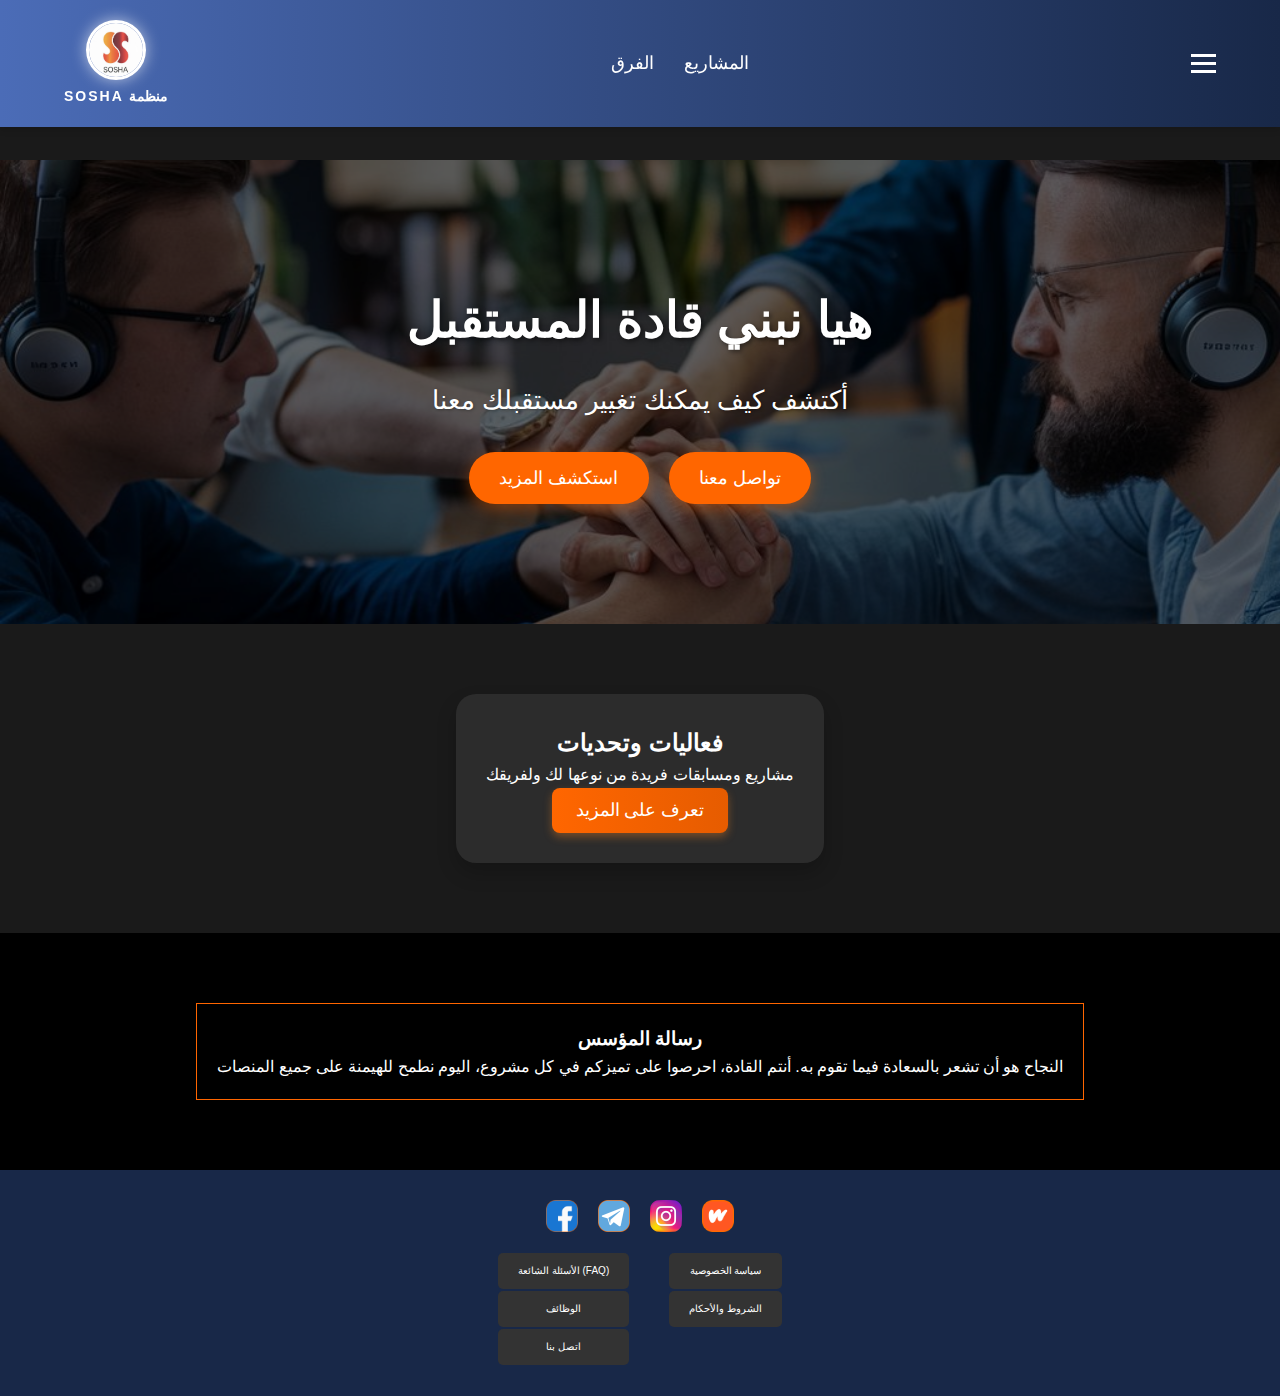
<file: index.html>
<!DOCTYPE html>
<html lang="ar">
<head>
    <meta charset="UTF-8">
    <meta http-equiv="X-UA-Compatible" content="IE=edge">
    <meta name="viewport" content="width=device-width, initial-scale=1.0">
    <title>منظمة سوشا</title>
    <link rel="stylesheet" href="styles.css">
</head>
<body>
    <!-- Header Section -->
      <header>
        <div class="header-container">
            <!-- شعار دائري واسم المنظمة -->
            <div class="logo">
                <a href="index.html">
                    <img src="logo.jpg" alt="SOSHA Logo" class="logo-img">
                </a>
                <div class="logo-text">SOSHA منظمة</div>
            </div>

<!-- قائمة التنقل الرئيسية -->
<nav class="main-nav">
    <ul class="navbar">
        <li><a href="teams.html" class="nav-button">الفرق</a></li>
        <!-- تعديل الرابط إلى projects.html -->
        <li><a href="projects.html" class="nav-button">المشاريع</a></li>
    </ul>
</nav>


            
            <!-- أيقونة قائمة الهامبرغر -->
            <div class="hamburger-menu" onclick="toggleMenu()">
                <span class="bar"></span>
                <span class="bar"></span>
                <span class="bar"></span>
            </div>

            <!-- قائمة الهامبرغر المخفية -->
            <nav class="hamburger-nav">
                <ul class="hamburger-navbar">
                    <li><a href="about.html">عن المنظمة</a></li>
                    <li><a href="news.html">أخبار المنظمة</a></li>
                    <li><a href="#">الوظائف</a></li>
                    <li><a href="#">اتصل بنا</a></li>
                </ul>
            </nav>
        </div>
    </header>


    <!-- Hero Section -->
    <section class="hero-section">
        <div class="hero-overlay"></div>
        <div class="hero-content">
            <h1 class="hero-title">هيا نبني قادة المستقبل</h1>
            <p class="hero-subtitle">أكتشف كيف يمكنك تغيير مستقبلك معنا</p>
            <div class="cta-buttons">
                <button class="cta-button">استكشف المزيد</button>
                <button class="cta-button">تواصل معنا</button>
            </div>
        </div>
    </section>

    <!-- 3D Effect Section -->
    <section class="effect-section">
        <div class="card-3d">
            <div class="card-content">
                <h2>فعاليات وتحديات</h2>
                <p>مشاريع ومسابقات فريدة من نوعها لك ولفريقك</p>
                <button class="dynamic-button">تعرف على المزيد</button>
            </div>
        </div>
    </section>

    <!-- Dynamic Text Section -->
    <section class="dynamic-text-section">
        <div class="dynamic-box">
            <h3>رسالة المؤسس</h3>
            <p>النجاح هو أن تشعر بالسعادة فيما تقوم به. أنتم القادة، احرصوا على تميزكم في كل مشروع، اليوم نطمح للهيمنة على جميع المنصات</p>
        </div>
    </section>

    <!-- Footer -->
<footer>
    <div class="footer-content">
        <div class="social-media-icons">
            <a href="https://www.facebook.com/yourpage" target="_blank">
                <img src="facebook-icon.png" alt="Facebook" class="social-icon">
            </a>
            <a href="https://yourchannel" target="_blank">
                <img src="telegram-icon.png" alt="Telegram" class="social-icon">
            </a>
            <a href="https://www.instagram.com/yourprofile" target="_blank">
                <img src="instagram-icon.png" alt="Instagram" class="social-icon">
            </a>
            <a href="https://www.wattpad.com/user/yourprofile" target="_blank">
                <img src="wattpad-icon.png" alt="Wattpad" class="social-icon">
            </a>
        </div>
        <div class="footer-links">
            <div class="footer-links-left">
                <a href="#">الأسئلة الشائعة (FAQ)</a>
                <a href="#">الوظائف</a>
                <a href="#">اتصل بنا</a>
            </div>
            <div class="footer-links-right">
                <a href="#">سياسة الخصوصية</a>
                <a href="#">الشروط والأحكام</a>
            </div>
        </div>
    </div>
</footer>


 
 <script>
        function toggleMenu() {
            const hamburgerNav = document.querySelector('.hamburger-nav');
            hamburgerNav.classList.toggle('active');
        }
    </script>
</body>
</html>
</file>
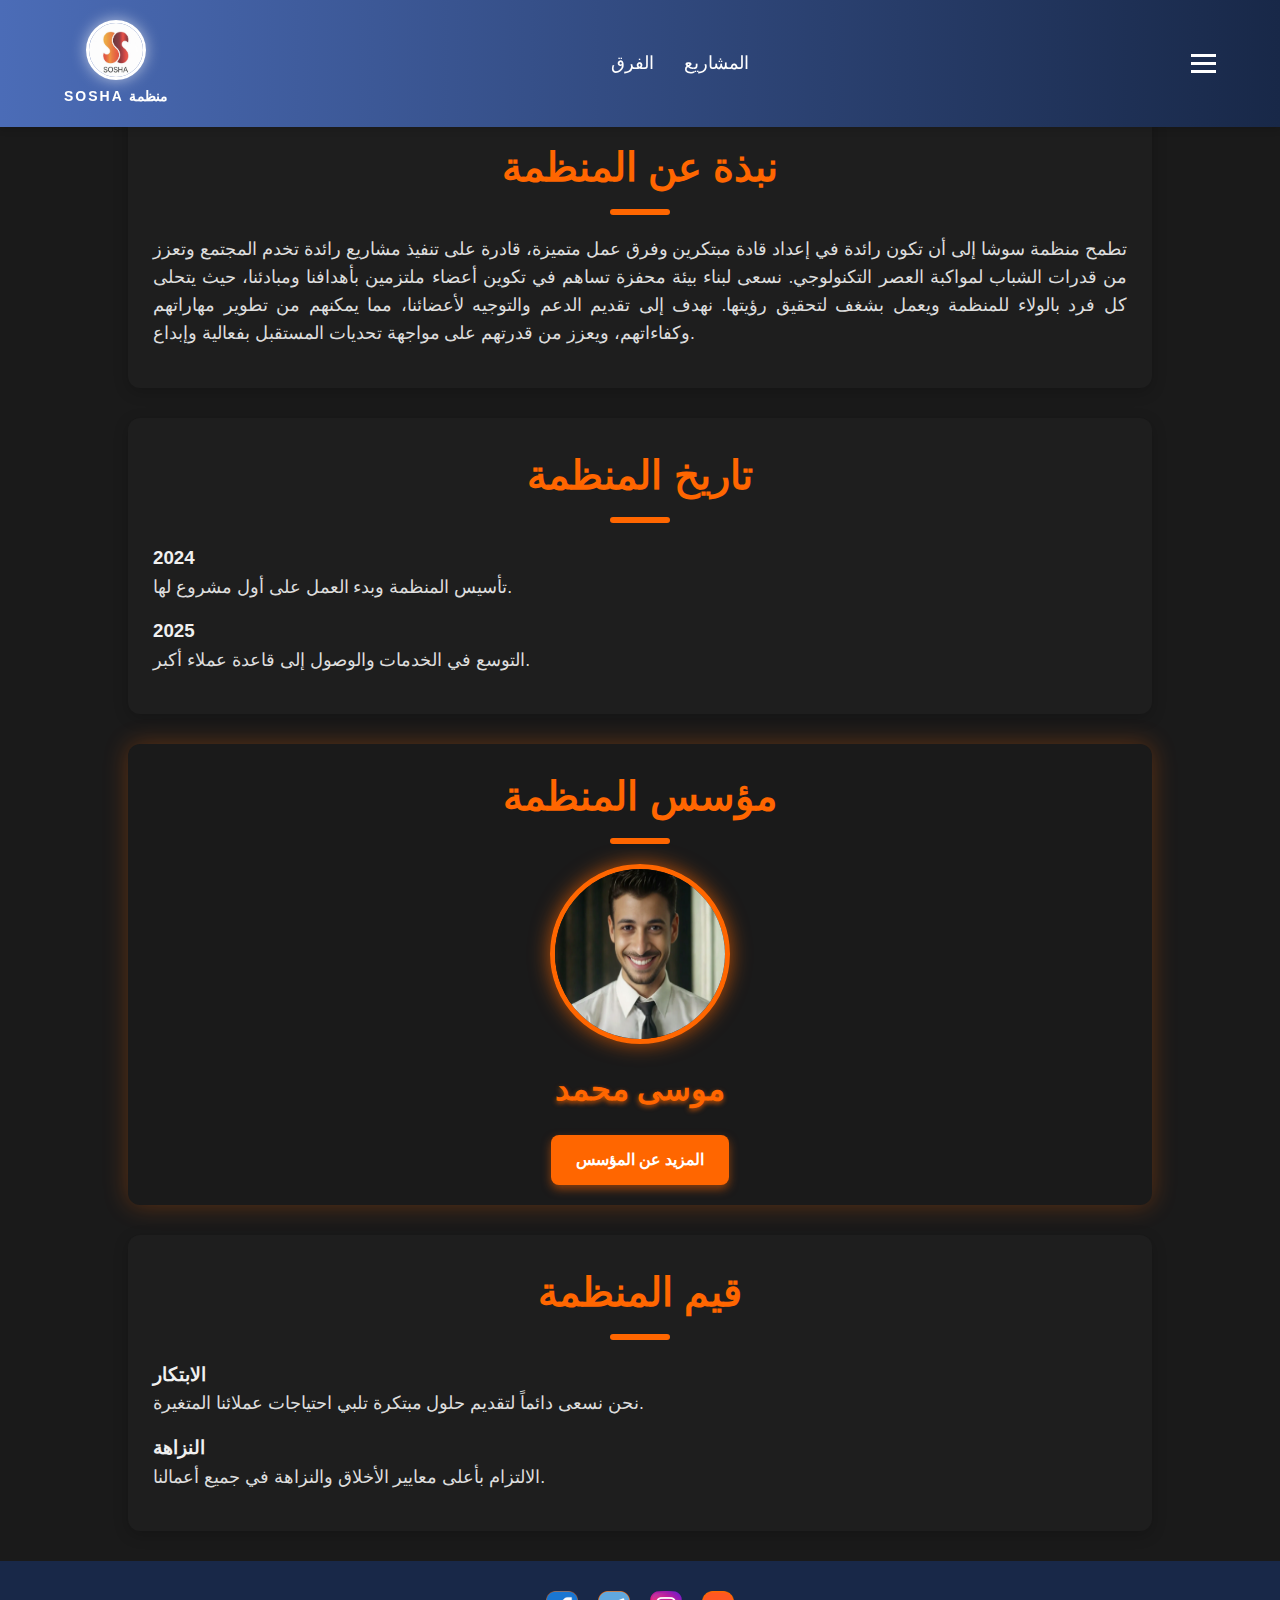
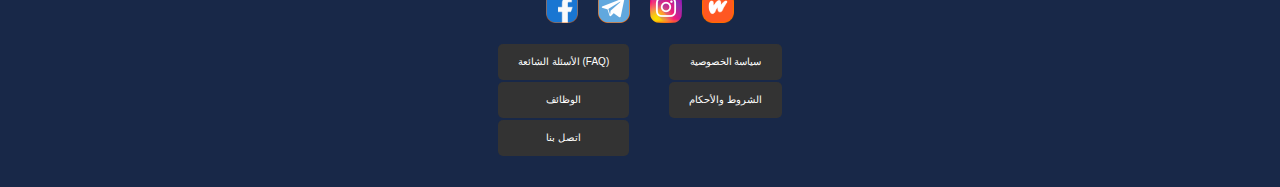
<file: about.html>
<!DOCTYPE html>
<html lang="ar">
<head>
    <meta charset="UTF-8">
    <meta http-equiv="X-UA-Compatible" content="IE=edge">
    <meta name="viewport" content="width=device-width, initial-scale=1.0">
    <title>منظمة سوشا</title>
    <link rel="stylesheet" href="styles-about.css">
    <link rel="stylesheet" href="styles.css"> <!-- ربط ملف CSS المشترك --
</head>
<body>
    <!-- Header Section -->
      <header>
        <div class="header-container">
            <!-- شعار دائري واسم المنظمة -->
            <div class="logo">
                <a href="index.html">
                    <img src="logo.jpg" alt="SOSHA Logo" class="logo-img">
                </a>
                <div class="logo-text">SOSHA منظمة</div>
            </div>

<!-- قائمة التنقل الرئيسية -->
<nav class="main-nav">
    <ul class="navbar">
        <li><a href="teams.html" class="nav-button">الفرق</a></li>
        <!-- تعديل الرابط إلى projects.html -->
        <li><a href="projects.html" class="nav-button">المشاريع</a></li>
    </ul>
</nav>


            
            <!-- أيقونة قائمة الهامبرغر -->
            <div class="hamburger-menu" onclick="toggleMenu()">
                <span class="bar"></span>
                <span class="bar"></span>
                <span class="bar"></span>
            </div>

            <!-- قائمة الهامبرغر المخفية -->
            <nav class="hamburger-nav">
                <ul class="hamburger-navbar">
                    <li><a href="about.html">عن المنظمة</a></li>
                    <li><a href="news.html">أخبار المنظمة</a></li>
                    <li><a href="#">الوظائف</a></li>
                    <li><a href="#">اتصل بنا</a></li>
                </ul>
            </nav>
        </div>
    </header>

    <!-- نبذة عن المنظمة -->
    <section>
        <h2>نبذة عن المنظمة</h2>
        <p>تطمح منظمة سوشا إلى أن تكون رائدة في إعداد قادة مبتكرين وفرق عمل متميزة، قادرة على تنفيذ مشاريع رائدة تخدم المجتمع وتعزز من قدرات الشباب لمواكبة العصر التكنولوجي. نسعى لبناء بيئة محفزة تساهم في تكوين أعضاء ملتزمين بأهدافنا ومبادئنا، حيث يتحلى كل فرد بالولاء للمنظمة ويعمل بشغف لتحقيق رؤيتها. نهدف إلى تقديم الدعم والتوجيه لأعضائنا، مما يمكنهم من تطوير مهاراتهم وكفاءاتهم، ويعزز من قدرتهم على مواجهة تحديات المستقبل بفعالية وإبداع.</p>
    </section>

    <!-- تاريخ المنظمة -->
    <section>
        <h2>تاريخ المنظمة</h2>
        <div>
            <div>
                <h3>2024</h3>
                <p>تأسيس المنظمة وبدء العمل على أول مشروع لها.</p>
            </div>
            <div>
                <h3>2025</h3>
                <p>التوسع في الخدمات والوصول إلى قاعدة عملاء أكبر.</p>
            </div>
            <!-- يمكن إضافة المزيد من العناصر الزمنية هنا -->
        </div>
    </section>
    <!-- مؤسس المنظمة -->
    <section class="founder-section">
        <h2>مؤسس المنظمة</h2>
        <img src="founder.jpg" alt="صورة مؤسس المنظمة">
        <div>
            <h3>موسى محمد</h3>
            <p></p>
            <a href="https://example.com">المزيد عن المؤسس</a>
        </div>
    </section>
    <!-- قيم المنظمة -->
    <section>
        <h2>قيم المنظمة</h2>
        <div>
            <h3>الابتكار</h3>
            <p>نحن نسعى دائماً لتقديم حلول مبتكرة تلبي احتياجات عملائنا المتغيرة.</p>
        </div>
        <div>
            <h3>النزاهة</h3>
            <p>الالتزام بأعلى معايير الأخلاق والنزاهة في جميع أعمالنا.</p>
        </div>
        <!-- يمكن إضافة المزيد من القيم هنا -->
    </section>
 
    <!-- Footer -->
<footer>
    <div class="footer-content">
        <div class="social-media-icons">
            <a href="https://www.facebook.com/yourpage" target="_blank">
                <img src="facebook-icon.png" alt="Facebook" class="social-icon">
            </a>
            <a href="https://yourchannel" target="_blank">
                <img src="telegram-icon.png" alt="Telegram" class="social-icon">
            </a>
            <a href="https://www.instagram.com/yourprofile" target="_blank">
                <img src="instagram-icon.png" alt="Instagram" class="social-icon">
            </a>
            <a href="https://www.wattpad.com/user/yourprofile" target="_blank">
                <img src="wattpad-icon.png" alt="Wattpad" class="social-icon">
            </a>
        </div>
        <div class="footer-links">
            <div class="footer-links-left">
                <a href="#">الأسئلة الشائعة (FAQ)</a>
                <a href="#">الوظائف</a>
                <a href="#">اتصل بنا</a>
            </div>
            <div class="footer-links-right">
                <a href="#">سياسة الخصوصية</a>
                <a href="#">الشروط والأحكام</a>
            </div>
        </div>
    </div>
</footer>


 
 <script>
        function toggleMenu() {
            const hamburgerNav = document.querySelector('.hamburger-nav');
            hamburgerNav.classList.toggle('active');
        }
    </script>
</body>
</html>
</file>
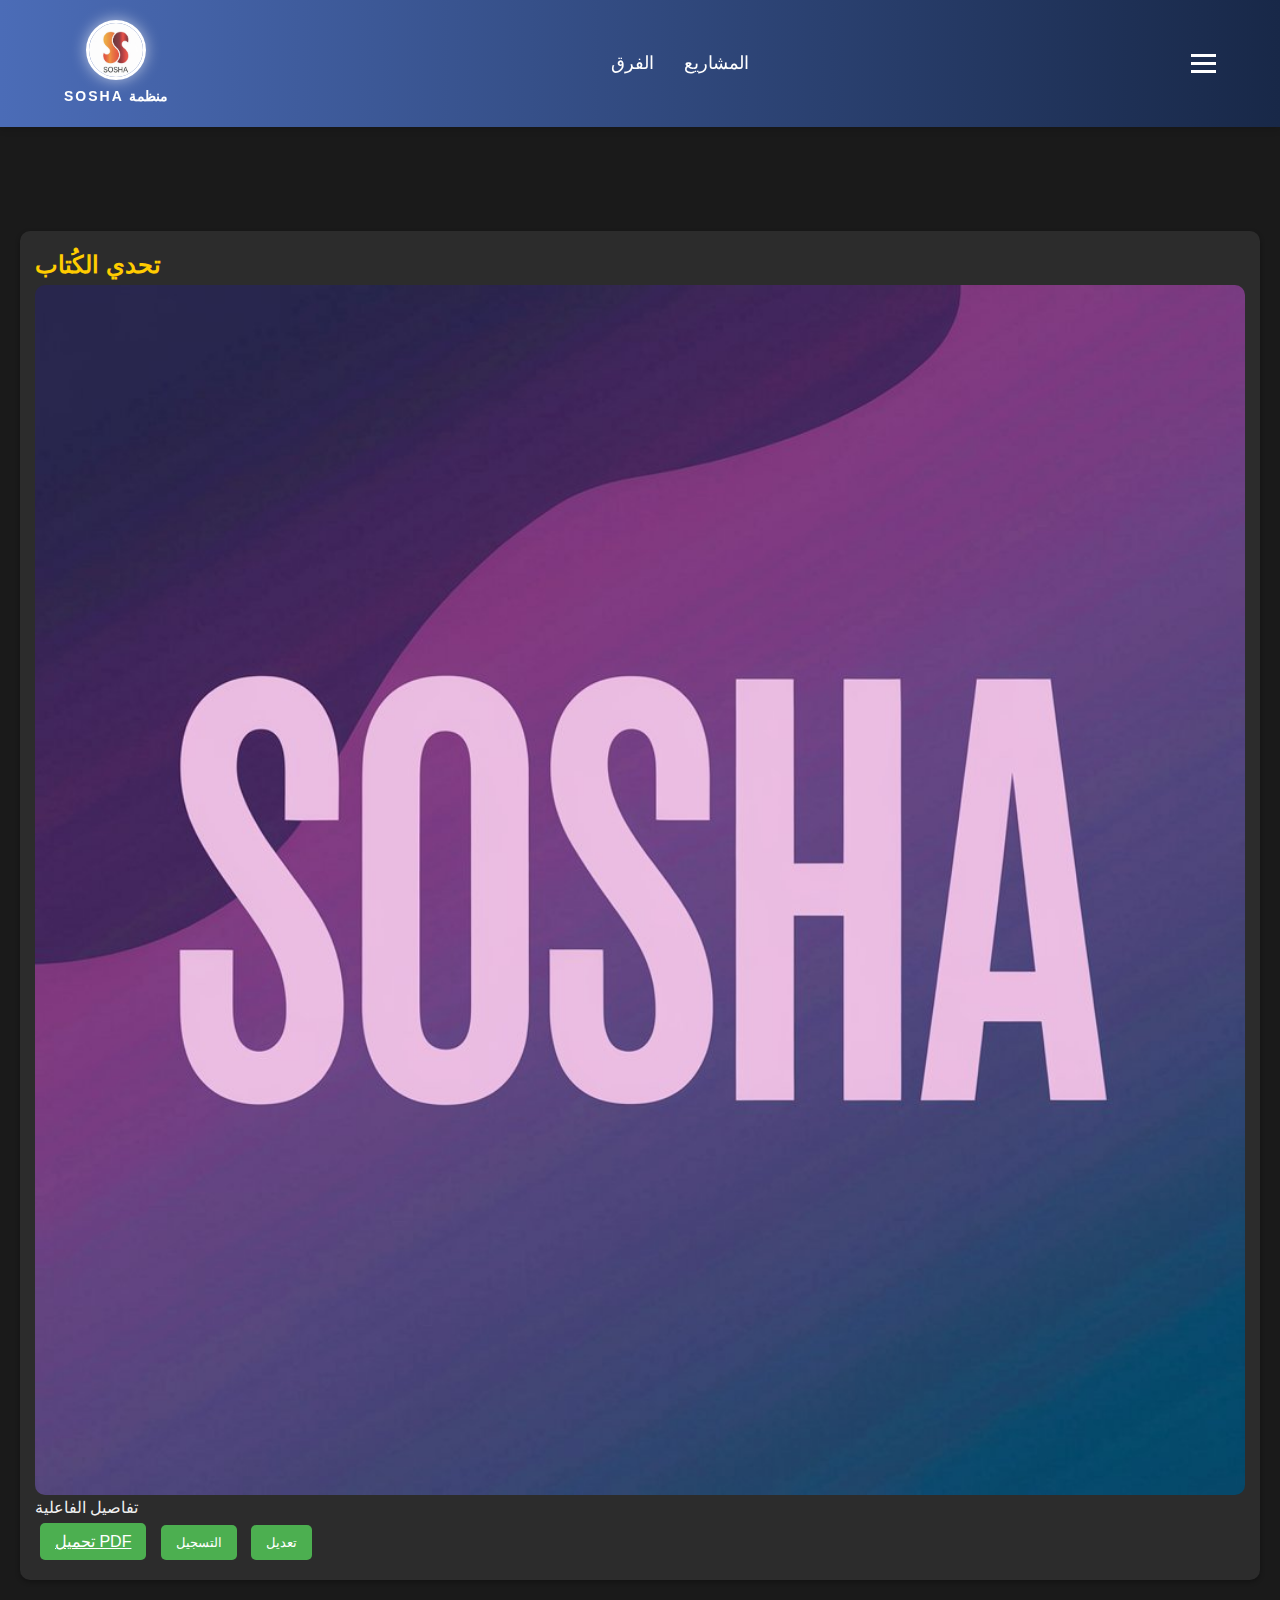
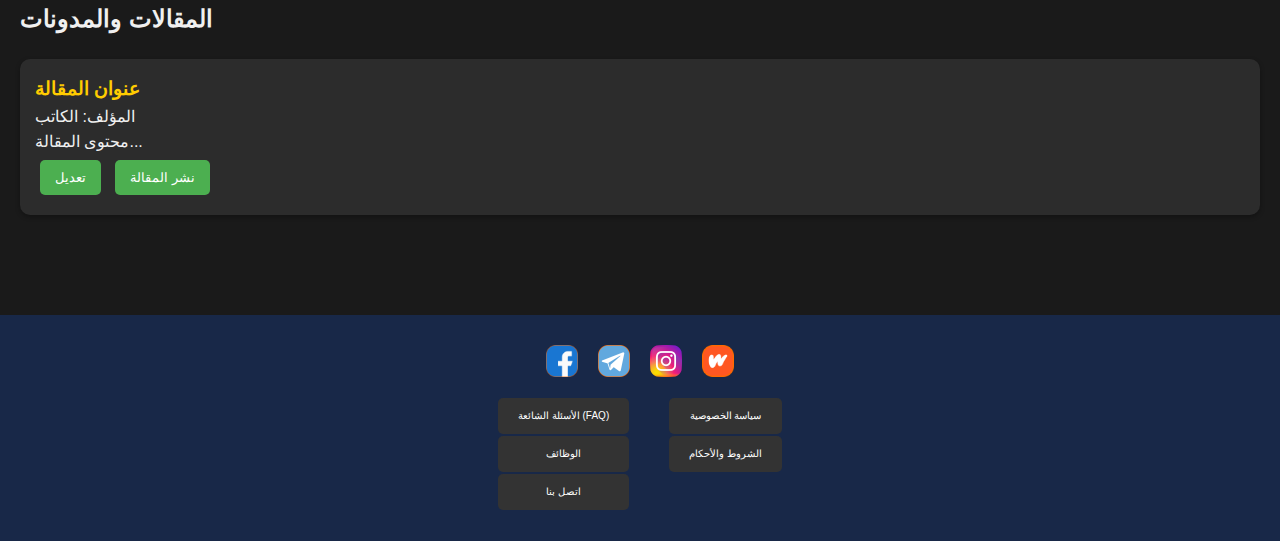
<file: news.html>
<!DOCTYPE html>
<html lang="ar">
<head>
    <meta charset="UTF-8">
    <meta http-equiv="X-UA-Compatible" content="IE=edge">
    <meta name="viewport" content="width=device-width, initial-scale=1.0">
    <title>منظمة سوشا</title>
    <link rel="stylesheet" href="styles-news.css">
     <link rel="stylesheet" href="styles.css">
</head>
<body>
    <!-- Header Section -->
      <header>
        <div class="header-container">
            <!-- شعار دائري واسم المنظمة -->
            <div class="logo">
                <a href="index.html">
                    <img src="logo.jpg" alt="SOSHA Logo" class="logo-img">
                </a>
                <div class="logo-text">SOSHA منظمة</div>
            </div>

<!-- قائمة التنقل الرئيسية -->
<nav class="main-nav">
    <ul class="navbar">
        <li><a href="teams.html" class="nav-button">الفرق</a></li>
        <!-- تعديل الرابط إلى projects.html -->
        <li><a href="projects.html" class="nav-button">المشاريع</a></li>
    </ul>
</nav>


            
            <!-- أيقونة قائمة الهامبرغر -->
            <div class="hamburger-menu" onclick="toggleMenu()">
                <span class="bar"></span>
                <span class="bar"></span>
                <span class="bar"></span>
            </div>

            <!-- قائمة الهامبرغر المخفية -->
            <nav class="hamburger-nav">
                <ul class="hamburger-navbar">
                    <li><a href="about.html">عن المنظمة</a></li>
                    <li><a href="news.html">أخبار المنظمة</a></li>
                    <li><a href="#">الوظائف</a></li>
                    <li><a href="#">اتصل بنا</a></li>
                </ul>
            </nav>
        </div>
    </header>

 <h1>الأخبار</h1>
    </header>

    <main>
        <section id="news-section">
            <article class="news-item">
                <h2>تحدي الكُتاب</h2>
                <img src="event.jpg" alt="صورة الفعالية">
                <p>تفاصيل الفاعلية</p>
                <a href="#" class="btn">تحميل PDF</a>
                <button class="btn" onclick="openRegistrationForm()">التسجيل</button>
                <button class="btn" onclick="requestEdit(this)">تعديل</button>
            </article>
            <!-- يمكن إضافة المزيد من الأخبار هنا -->
        </section>

        <section id="blogs-section">
            <h2>المقالات والمدونات</h2>
            <article class="blog-item">
                <h3>عنوان المقالة</h3>
                <p>المؤلف: الكاتب</p>
                <p class="content">محتوى المقالة...</p>
                <button class="btn" onclick="requestEditBlog(this)">تعديل</button>
                <button class="btn" onclick="confirmSubmission()">نشر المقالة</button>
            </article>
            <!-- يمكن إضافة المزيد من المقالات هنا -->
        </section>
    </main>

    <!-- Footer -->
<footer>
    <div class="footer-content">
        <div class="social-media-icons">
            <a href="https://www.facebook.com/yourpage" target="_blank">
                <img src="facebook-icon.png" alt="Facebook" class="social-icon">
            </a>
            <a href="https://yourchannel" target="_blank">
                <img src="telegram-icon.png" alt="Telegram" class="social-icon">
            </a>
            <a href="https://www.instagram.com/yourprofile" target="_blank">
                <img src="instagram-icon.png" alt="Instagram" class="social-icon">
            </a>
            <a href="https://www.wattpad.com/user/yourprofile" target="_blank">
                <img src="wattpad-icon.png" alt="Wattpad" class="social-icon">
            </a>
        </div>
        <div class="footer-links">
            <div class="footer-links-left">
                <a href="#">الأسئلة الشائعة (FAQ)</a>
                <a href="#">الوظائف</a>
                <a href="#">اتصل بنا</a>
            </div>
            <div class="footer-links-right">
                <a href="#">سياسة الخصوصية</a>
                <a href="#">الشروط والأحكام</a>
            </div>
        </div>
    </div>
</footer>


 
 <script>
        function toggleMenu() {
            const hamburgerNav = document.querySelector('.hamburger-nav');
            hamburgerNav.classList.toggle('active');
        }
         </script>
          <div id="registration-form" class="modal">
        <div class="modal-content">
            <span class="close" onclick="closeRegistrationForm()">&times;</span>
            <h2>نموذج التسجيل</h2>
<form id="regForm">
    <label for="name">الاسم:</label>
    <input type="text" id="name" required placeholder="أدخل اسمك الكامل">

    <label for="email">البريد الإلكتروني:</label>
    <input type="email" id="email" required placeholder="أدخل بريدك الإلكتروني">

    <label for="phone">رقم الهاتف:</label>
    <input type="tel" id="phone" placeholder="أدخل رقم هاتفك (اختياري)">

    <label for="birthdate">تاريخ الميلاد:</label>
    <input type="date" id="birthdate" required>

    <label for="link">حساب Instagram:</label>
    <input type="url" id="link" placeholder="أدخل رابط حسابك على Instagram">

    <button type="submit" class="btn">إرسال</button>
</form>
        </div>
    </div>

    <div id="edit-form" class="modal">
        <div class="modal-content">
            <span class="close" onclick="closeEditForm()">&times;</span>
            <h2>تعديل المقالة</h2>
            <form id="editBlogForm">
                <label for="edit-title">العنوان:</label>
                <input type="text" id="edit-title" required>
                <label for="edit-content">المحتوى:</label>
                <textarea id="edit-content" required></textarea>
                <label for="edit-password">الرمز السري:</label>
                <input type="password" id="edit-password" required>
                <button type="submit" class="btn">تحديث</button>
            </form>
        </div>
    </div>

    <script src="admin.js"></script>
</body>
</html>
</file>
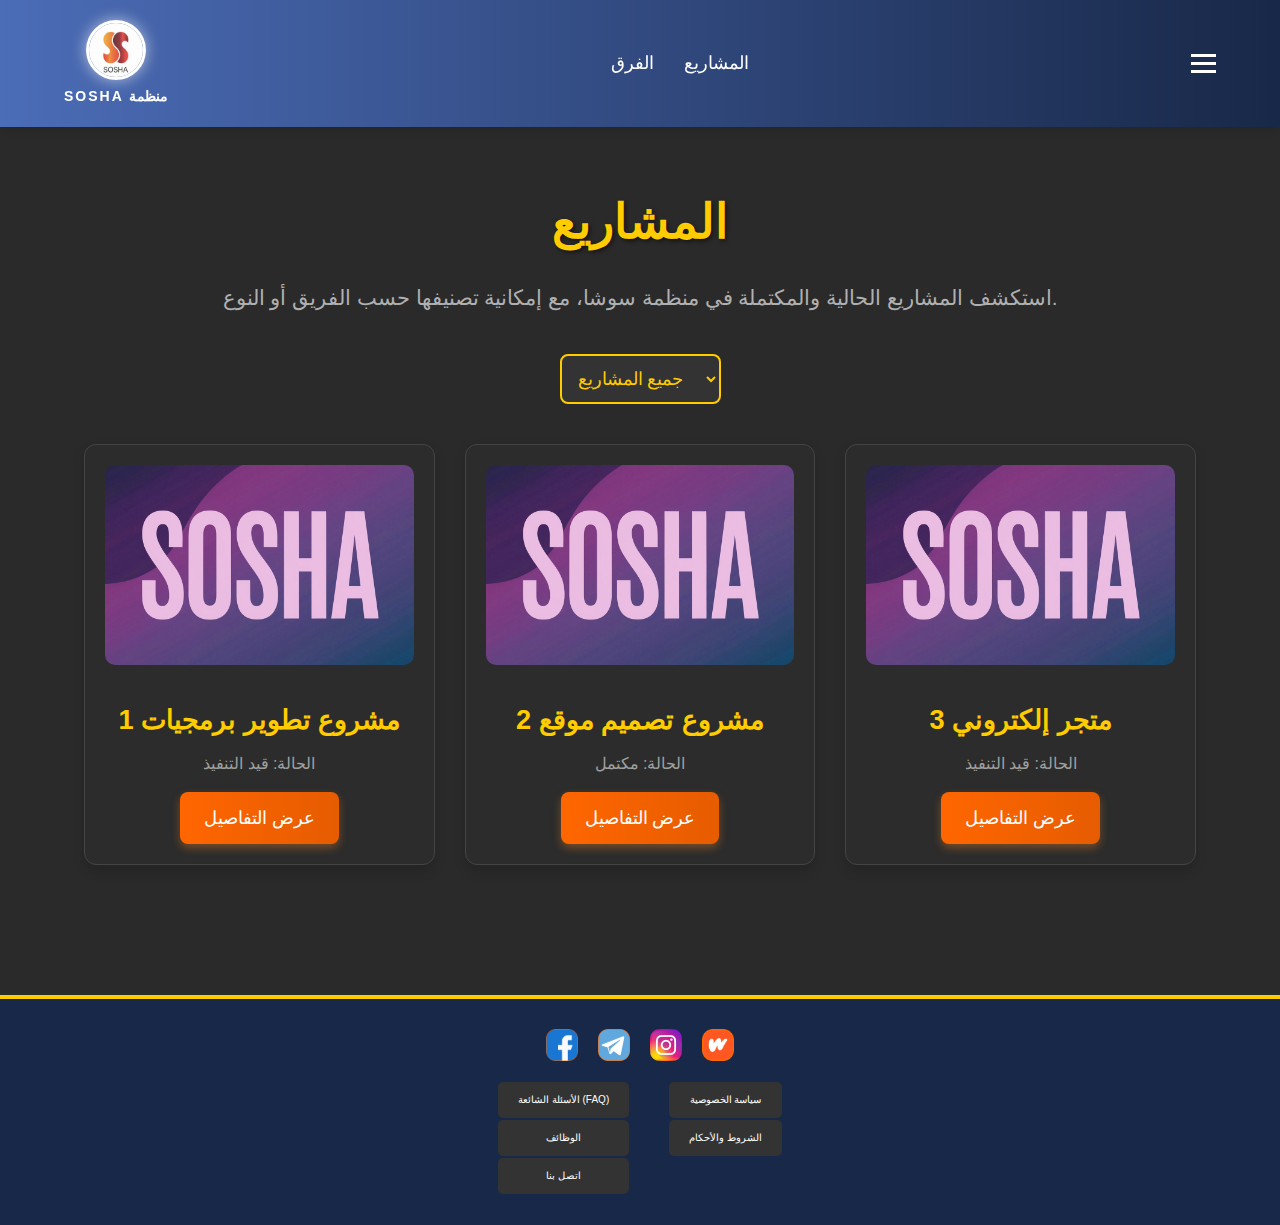
<file: projects.html>
<!DOCTYPE html>
<html lang="ar">
<head>
    <meta charset="UTF-8">
    <meta http-equiv="X-UA-Compatible" content="IE=edge">
    <meta name="viewport" content="width=device-width, initial-scale=1.0">
    <title>المشاريع - منظمة سوشا</title>
    <link rel="stylesheet" href="styles.css">
</head>
<body>
    <!-- Header Section -->
      <header>
        <div class="header-container">
            <!-- شعار دائري واسم المنظمة -->
            <div class="logo">
                <a href="index.html">
                    <img src="logo.jpg" alt="SOSHA Logo" class="logo-img">
                </a>
                <div class="logo-text">SOSHA منظمة</div>
            </div>

            <!-- قائمة التنقل الرئيسية -->
<nav class="main-nav">
    <ul class="navbar">
        <li><a href="teams.html" class="nav-button">الفرق</a></li>
        <li><a href="projects.html" class="nav-button">المشاريع</a></li>
    </ul>
</nav>

            
            <!-- أيقونة قائمة الهامبرغر -->
            <div class="hamburger-menu" onclick="toggleMenu()">
                <span class="bar"></span>
                <span class="bar"></span>
                <span class="bar"></span>
            </div>

            <!-- قائمة الهامبرغر المخفية -->
            <nav class="hamburger-nav">
                <ul class="hamburger-navbar">
                    <li><a href="about.html">عن المنظمة</a></li>
                    <li><a href="news.html">أخبار المنظمة</a></li>
                    <li><a href="#">الوظائف</a></li>
                    <li><a href="#">اتصل بنا</a></li>
                </ul>
            </nav>
        </div>
    </header>
    
 <!-- قسم قائمة المشاريع -->
    <section class="projects-section">
        <div class="container">
            <h1 class="section-title">المشاريع</h1>
            <p class="section-description">استكشف المشاريع الحالية والمكتملة في منظمة سوشا، مع إمكانية تصنيفها حسب الفريق أو النوع.</p>
            
            <!-- تصنيف المشاريع -->
            <div class="project-filter">
                <select id="filter-type" class="filter-dropdown">
                    <option value="all">جميع المشاريع</option>
                    <option value="software-development">تطوير برمجيات</option>
                    <option value="web-design">تصميم مواقع</option>
                    <option value="ecommerce">متاجر إلكترونية</option>
                    <option value="marketing-agency">وكالة تسويق</option>
                    <option value="design-agency">وكالة تصميم</option>
                </select>
            </div>
            
            <!-- قائمة المشاريع -->
            <div class="projects-list">
                <!-- مشروع 1 -->
                <div class="project-card" data-category="software-development">
                    <img src="project1.jpg" alt="مشروع 1" class="project-img">
                    <h3 class="project-name">مشروع تطوير برمجيات 1</h3>
                    <p class="project-status">الحالة: قيد التنفيذ</p>
                    <a href="project-details.html?project=1" class="dynamic-button">عرض التفاصيل</a>
                </div>
                
                <!-- مشروع 2 -->
                <div class="project-card" data-category="web-design">
                    <img src="project2.jpg" alt="مشروع 2" class="project-img">
                    <h3 class="project-name">مشروع تصميم موقع 2</h3>
                    <p class="project-status">الحالة: مكتمل</p>
                    <a href="project-details.html?project=2" class="dynamic-button">عرض التفاصيل</a>
                </div>
                
                <!-- مشروع 3 -->
                <div class="project-card" data-category="ecommerce">
                    <img src="project3.jpg" alt="مشروع 3" class="project-img">
                    <h3 class="project-name">متجر إلكتروني 3</h3>
                    <p class="project-status">الحالة: قيد التنفيذ</p>
                    <a href="project-details.html?project=3" class="dynamic-button">عرض التفاصيل</a>
                </div>

                <!-- أضف المزيد من المشاريع حسب الحاجة -->
            </div>
        </div>
    </section>

    <!-- Footer -->
<footer>
    <div class="footer-content">
        <div class="social-media-icons">
            <a href="https://www.facebook.com/yourpage" target="_blank">
                <img src="facebook-icon.png" alt="Facebook" class="social-icon">
            </a>
            <a href="https://yourchannel" target="_blank">
                <img src="telegram-icon.png" alt="Telegram" class="social-icon">
            </a>
            <a href="https://www.instagram.com/yourprofile" target="_blank">
                <img src="instagram-icon.png" alt="Instagram" class="social-icon">
            </a>
            <a href="https://www.wattpad.com/user/yourprofile" target="_blank">
                <img src="wattpad-icon.png" alt="Wattpad" class="social-icon">
            </a>
        </div>
        <div class="footer-links">
            <div class="footer-links-left">
                <a href="#">الأسئلة الشائعة (FAQ)</a>
                <a href="#">الوظائف</a>
                <a href="#">اتصل بنا</a>
            </div>
            <div class="footer-links-right">
                <a href="#">سياسة الخصوصية</a>
                <a href="#">الشروط والأحكام</a>
            </div>
        </div>
    </div>
</footer>

 <script>
        function toggleMenu() {
            const hamburgerNav = document.querySelector('.hamburger-nav');
            hamburgerNav.classList.toggle('active');
        }
    </script>
</body>
</html>
</file>
<file: styles-about.css>
/* الأسلوب العام للجسم */
body {
    font-family: 'Cairo', sans-serif;
    margin: 0;
    padding: 0;
    background-color: #121212;
    color: #ffffff;
    direction: rtl;
    line-height: 1.6;
}

/* حاوية عامة للأقسام */
section {
    width: 80%;
    margin: 30px auto;
    padding: 25px;
    background-color: #1e1e1e;
    border-radius: 12px;
    box-shadow: 0 4px 15px rgba(0, 0, 0, 0.2);
    transition: transform 0.3s ease, box-shadow 0.3s ease;
}

section:hover {
    transform: translateY(-5px);
    box-shadow: 0 8px 20px rgba(0, 0, 0, 0.3);
}

/* عناوين الأقسام */
h2 {
    text-align: center;
    color: #ff6600;
    margin-bottom: 20px;
    font-size: 2.5em;
    position: relative;
}

h2::after {
    content: '';
    display: block;
    width: 60px;
    height: 6px;
    background-color: #ff6600;
    margin: 10px auto;
    border-radius: 5px;
}

/* النصوص في الأقسام */
p {
    text-align: justify;
    font-size: 1.1em;
    margin-bottom: 15px;
    color: #ddd;
}

/* قسم تاريخ المنظمة */
.timeline {
    display: flex;
    flex-wrap: wrap;
    justify-content: space-between;
    margin-top: 20px;
}

.timeline div {
    width: 48%;
    padding: 15px;
    background-color: #2c2c2c;
    border-radius: 8px;
    margin-bottom: 15px;
    transition: background-color 0.3s ease;
}

.timeline div:hover {
    background-color: #3a3a3a;
}

.timeline h3 {
    color: #ffffff;
    margin-bottom: 10px;
}
/* قسم مؤسس المنظمة */
.founder-section {
    text-align: center;
    margin-top: 30px;
    padding: 20px;
    background-color: #1a1a1a; /* لون خلفية داكنة */
    border-radius: 12px;
    box-shadow: 0 0 25px rgba(255, 102, 0, 0.3); /* ظل مضيء */
    position: relative; /* لتمكين التأثيرات الإضافية */
    overflow: hidden; /* لقص المحتوى الذي يتجاوز الحواف */
    animation: slide-in 1s ease-out; /* إضافة تأثير انزلاق */
}

/* التأثيرات الديناميكية للإطار حول الصورة */
.founder-section img {
    display: block;
    margin: 0 auto 20px;
    border-radius: 50%;
    width: 180px;
    height: 180px;
    border: 5px solid #ff6600; /* إطار برتقالي */
    box-shadow: 0 0 20px rgba(255, 102, 0, 0.7); /* ظل مضيء حول الصورة */
    transition: transform 0.5s ease, box-shadow 0.5s ease, border 0.5s ease; /* إضافة تأثيرات للتغيير */
}

/* تأثير التحويم على الصورة */
.founder-section img:hover {
    transform: rotate(360deg) scale(1.1); /* تدوير وتكبير الصورة */
    box-shadow: 0 0 30px rgba(255, 102, 0, 1); /* زيادة اللمعان */
    border: 5px solid #ff9900; /* تغيير لون الإطار عند التحويم */
}

/* تأثيرات النصوص */
.founder-section h3 {
    color: #ff6600; /* لون نص العنوان */
    font-size: 2em; /* حجم الخط أكبر قليلاً */
    margin-bottom: 10px;
    animation: glow-text 1.5s infinite alternate; /* تأثير التوهج المتكرر */
    text-shadow: 0 2px 5px rgba(255, 102, 0, 0.7); /* تأثير الظل */
}

.founder-section p {
    font-size: 1.2em;
    color: #ddd;
    margin-bottom: 20px;
    animation: fade-in 1.5s ease; /* تأثير التلاشي */
}

/* تأثيرات الروابط */
.founder-section a {
    display: inline-block;
    padding: 12px 25px;
    color: white;
    background-color: #ff6600;
    text-decoration: none;
    border-radius: 8px;
    transition: background-color 0.3s ease, transform 0.3s ease, box-shadow 0.3s ease;
    box-shadow: 0 4px 10px rgba(255, 102, 0, 0.5); /* ظل أسفل الزر */
    font-weight: bold; /* جعل النص أكثر وضوحًا */
    text-transform: uppercase; /* تحويل النص إلى أحرف كبيرة */
}

/* تأثير التحويم على الرابط */
.founder-section a:hover {
    background-color: #e65c00;
    transform: scale(1.1);
    box-shadow: 0 6px 15px rgba(255, 102, 0, 0.7); /* زيادة ظل الزر */
    animation: pulse 1s infinite; /* تأثير نبضي عند التحويم */
}

/* تأثير التوهج للنصوص */
@keyframes glow-text {
    0% {
        text-shadow: 0 0 5px rgba(255, 102, 0, 0.5);
    }
    100% {
        text-shadow: 0 0 15px rgba(255, 102, 0, 1);
    }
}

/* تأثير التلاشي للنصوص */
@keyframes fade-in {
    0% {
        opacity: 0;
        transform: translateY(10px);
    }
    100% {
        opacity: 1;
        transform: translateY(0);
    }
}

/* تأثير الحركة الديناميكية للبلوك */
@keyframes slide-in {
    0% {
        transform: translateY(50px);
        opacity: 0;
    }
    100% {
        transform: translateY(0);
        opacity: 1;
    }
}

/* تأثير نبضي على الأزرار عند التحويم */
@keyframes pulse {
    0% {
        transform: scale(1);
    }
    50% {
        transform: scale(1.05);
    }
    100% {
        transform: scale(1);
    }
}

/* قسم فريق القيادة */
.team-section {
    text-align: center;
    margin-top: 30px;
}

.team-section h2 {
    color: #ff6600; /* نفس لون الإطار */
    font-size: 2.5em;
    margin-bottom: 20px;
    animation: glow-text 1.5s infinite alternate;
}

/* إعدادات المربعات */
.team-member {
    display: inline-block;
    width: calc(50% - 20px); /* لضمان تواجد 2 مربعات في الصف الواحد */
    margin: 10px;
    padding: 15px;
    background-color: #333;
    border-radius: 10px;
    box-shadow: 0 4px 10px rgba(0, 0, 0, 0.3);
    transition: box-shadow 0.3s ease, transform 0.3s ease;
    vertical-align: top; /* لتجنب التداخل في الصفوف */
}

/* الصور داخل المربعات */
.team-member img {
    border-radius: 10px;
    width: 100px;
    height: 100px;
    margin-bottom: 10px;
    border: 3px solid #ff6600; /* إطار برتقالي */
    box-shadow: 0 0 10px rgba(255, 102, 0, 0.5);
    transition: transform 0.3s ease, box-shadow 0.3s ease;
}

/* تأثير التحويم على الصورة */
.team-member img:hover {
    transform: scale(1.1);
    box-shadow: 0 0 15px rgba(255, 102, 0, 0.7);
}

/* النصوص داخل المربعات */
.team-member h3 {
    color: #ff6600;
    font-size: 1.2em;
    margin: 10px 0;
}

.team-member p {
    color: #ddd;
    font-size: 0.9em;
}

/* تأثير التوهج للنصوص */
@keyframes glow-text {
    0% {
        text-shadow: 0 0 5px rgba(255, 102, 0, 0.5);
    }
    100% {
        text-shadow: 0 0 15px rgba(255, 102, 0, 1);
    }
}

/* ترتيب المربعات بحيث كل 2 في صف واحد */
@media (min-width: 600px) {
    .team-member {
        width: calc(50% - 20px);
    }
}

@media (max-width: 599px) {
    .team-member {
        width: calc(100% - 20px);
    }
}

/* قسم قيم المنظمة */
.values-section {
    margin-top: 30px;
    padding: 25px;
    background-color: #2c2c2c;
    border-radius: 10px;
    display: flex;
    flex-direction: column;
    gap: 15px;
}

.values-item {
    background-color: #1e1e1e;
    padding: 20px;
    border-radius: 10px;
    box-shadow: 0 0 10px rgba(0, 0, 0, 0.2);
    transition: transform 0.3s ease;
}

.values-item:hover {
    transform: translateY(-5px);
}

/* تأثيرات الحركة */
@keyframes slide-in {
    0% {
        transform: translateY(100px);
        opacity: 0;
    }
    100% {
        transform: translateY(0);
        opacity: 1;
    }
}

@keyframes fade-in {
    0% {
        opacity: 0;
    }
    100% {
        opacity: 1;
    }
}
</file>
<file: styles.css>
/* Reset styles */
* {
  margin: 0;
  padding: 0;
  box-sizing: border-box;
  font-family: 'Arial', sans-serif;
}

/* Global styles */
body {
  background-color: #121212;
  color: #ffffff;
  font-family: 'Tahoma', sans-serif;
  overflow-x: hidden;
}

/* Header styles */
header {
  background: linear-gradient(90deg, #4b6cb7, #182848);
  color: #fff;
  padding: 20px 0;
  position: fixed;
  width: 100%;
  top: 0;
  left: 0;
  z-index: 1000;
  box-shadow: 0 4px 6px rgba(0, 0, 0, 0.1);
}

.header-container {
  width: 90%;
  margin: 0 auto;
  display: flex;
  justify-content: space-between;
  align-items: center;
}

/* أيقونة قائمة الهامبرغر */
.hamburger-menu {
    cursor: pointer;
    display: flex;
    flex-direction: column;
    gap: 5px;
}

.bar {
    width: 25px;
    height: 3px;
    background-color: #fff;
    transition: 0.3s;
}

/* قائمة الهامبرغر */
.hamburger-nav {
    display: none;
    position: absolute;
    top: 50px; /* يحدد الموقع بالنسبة لرأس الصفحة */
    right: 30px;
    background-color: #182848;
    border-radius: 5px;
    padding: 10px;
    box-shadow: 0 4px 6px rgba(0, 0, 0, 0.1);
}

.hamburger-navbar {
    list-style-type: none;
    margin: 0;
    padding: 0;
}

.hamburger-navbar li {
    margin-bottom: 10px;
}

.hamburger-navbar li a {
    text-decoration: none;
    color: #fff;
    font-size: 16px;
    padding: 10px 20px;
    display: block;
    transition: background-color 0.3s ease, color 0.3s ease;
}

.hamburger-navbar li a:hover {
    background-color: #4b6cb7;
    color: #fff;
}

/* التأثير عند تفعيل القائمة */
.hamburger-nav.active {
    display: block;
}

/* تأثيرات عند التحويم */
.hamburger-menu:hover .bar:nth-child(1) {
    transform: rotate(-45deg) translate(-5px, 6px);
}

.hamburger-menu:hover .bar:nth-child(2) {
    opacity: 0;
}

.hamburger-menu:hover .bar:nth-child(3) {
    transform: rotate(45deg) translate(-5px, -6px);
}

.logo {
  display: flex;
  flex-direction: column;
  align-items: center;
  text-align: center;
  font-size: 0; /* إخفاء النص لتجنب تداخله مع الصورة */
}

.logo-img {
  width: 60px; /* حجم الشعار */
  height: 60px; /* حجم الشعار */
  border-radius: 50%; /* تحويل الصورة إلى دائرة */
  border: 3px solid #fff; /* إطار الشعار */
  box-shadow: 0 0 15px rgba(255, 255, 255, 0.6); /* تأثير الإضاءة */
  transition: transform 0.3s, box-shadow 0.3s; /* تأثير ديناميكي */
}

.logo-img:hover {
  transform: scale(1.1); /* تكبير الصورة عند التحويم */
  box-shadow: 0 0 25px rgba(255, 255, 255, 1); /* زيادة الإضاءة عند التحويم */
}

.logo-text {
  font-size: 14px;
  color: #fff;
  font-weight: bold;
  margin-top: 5px;
  text-transform: uppercase;
  letter-spacing: 2px;
}

.navbar {
  display: flex;
  list-style: none;
}

.navbar li {
  margin: 0 15px;
}

.navbar a {
  color: #fff;
  text-decoration: none;
  font-size: 18px;
  position: relative;
  transition: color 0.3s, transform 0.3s;
}

.navbar a:hover {
  color: #ffcc00;
  transform: translateY(-2px);
}

/* Hero section styles */
.hero-section {
  background: url('hero-background.jpg') no-repeat center center/cover;
  color: #fff;
  text-align: center;
  padding: 120px 20px;
  position: relative;
  margin-top: 80px;
}

.hero-overlay {
  position: absolute;
  top: 0;
  left: 0;
  right: 0;
  bottom: 0;
  background-color: rgba(0, 0, 0, 0.6);
  z-index: 1;
}

.hero-content {
  position: relative;
  z-index: 2;
}

.hero-title {
  font-size: 50px;
  margin-bottom: 20px;
  text-shadow: 2px 2px 5px rgba(0, 0, 0, 0.5);
}

.hero-subtitle {
  font-size: 26px;
  margin-bottom: 30px;
  text-shadow: 1px 1px 3px rgba(0, 0, 0, 0.3);
}

.cta-buttons {
  display: flex;
  justify-content: center;
}

.cta-button {
  background: #ff6600;
  color: #fff;
  border: none;
  padding: 15px 30px;
  margin: 0 10px;
  font-size: 18px;
  border-radius: 50px;
  cursor: pointer;
  text-transform: uppercase;
  transition: background 0.3s, transform 0.3s;
  box-shadow: 0 5px 15px rgba(255, 102, 0, 0.4);
}

.cta-button:hover {
  background: #e65c00;
  transform: translateY(-5px);
  box-shadow: 0 10px 20px rgba(255, 102, 0, 0.6);
}

/* 3D Effect Section Styles */
.effect-section {
  padding: 70px 20px;
  text-align: center;
  background: #1a1a1a;
}

.card-3d {
  perspective: 1000px;
  display: inline-block;
  background: #2c2c2c;
  border-radius: 20px;
  padding: 30px;
  transition: transform 0.6s;
  box-shadow: 0 10px 20px rgba(0, 0, 0, 0.2);
}

.card-3d:hover {
  transform: rotateY(20deg);
}

.card-content {
  color: #fff;
}

.dynamic-button {
  background: linear-gradient(90deg, #ff6600, #e65c00);
  border: none;
  padding: 15px 30px;
  color: #fff;
  font-size: 18px;
  border-radius: 50px;
  cursor: pointer;
  transition: background 0.3s, box-shadow 0.3s;
  box-shadow: 0 5px 15px rgba(255, 102, 0, 0.4);
}

.dynamic-button:hover {
  background: linear-gradient(90deg, #e65c00, #ff6600);
  box-shadow: 0 10px 20px rgba(255, 102, 0, 0.6);
}

/* Dynamic Text Section Styles */
.dynamic-text-section {
  padding: 70px 20px;
  background: #000;
  color: #fff;
  text-align: center;
}

.dynamic-box {
  border: 1px solid #ff6600;
  padding: 20px;
  display: inline-block;
  animation: pulse 2s infinite;
}

@keyframes pulse {
  0% {
    transform: scale(1);
    box-shadow: 0 0 10px #ff6600;
  }
  50% {
    transform: scale(1.1);
    box-shadow: 0 0 20px #ff6600;
  }
  100% {
    transform: scale(1);
    box-shadow: 0 0 10px #ff6600;
  }
}

/* إعدادات الفوتر */
footer {
  background: #182848; /* لون الخلفية */
  color: #fff; /* لون النص */
  padding: 30px 0;
  text-align: center;
}

.footer-content {
  display: flex;
  flex-direction: column; /* ترتيب العناصر عموديًا */
  align-items: center; /* محاذاة العناصر في الوسط */
}

/* إعدادات الأيقونات */
.social-media-icons {
  display: flex;
  justify-content: center; /* محاذاة الأيقونات في الوسط */
  gap: 20px; /* المسافة بين الأيقونات */
  margin-bottom: 20px; /* المسافة أسفل الأيقونات */
}

.social-media-icons a {
  display: inline-flex;
  align-items: center;
  justify-content: center;
}

/* ضبط حجم أيقونات التواصل الاجتماعي */
.social-media-icons img {
  width: 100%;
  height: auto;
  max-width: 32px; /* العرض الأقصى للأيقونة */
  max-height: 32px; /* الطول الأقصى للأيقونة */
  object-fit: contain;
  display: block;
  transition: box-shadow 0.3s, transform 0.3s;
}

/* تأثيرات عند التمرير فوق الأيقونة */
.social-media-icons a:hover img {
  box-shadow: 0 0 15px rgba(255, 102, 0, 0.7); /* إطار مضيء */
  transform: scale(1.1); /* تكبير الأيقونة قليلاً */
}

/* إعدادات الروابط */
.footer-links {
  display: flex;
  justify-content: center; /* محاذاة الروابط في الوسط */
  gap: 40px; /* المسافة بين الأعمدة */
  flex-wrap: wrap; /* السماح بلف العناصر في الأسطر */
}

.footer-links-left,
.footer-links-right {
  display: flex;
  flex-direction: column; /* ترتيب الروابط عموديًا */
}

.footer-links a {
  display: block;
  margin: 1px 0; /* المسافة بين الروابط */
  padding: 10px 20px;
  background: #333; /* خلفية الأزرار */
  color: #fff; /* لون النص */
  text-decoration: none;
  border-radius: 5px; /* زوايا دائرية */
  font-size: 10px;
  transition: background 0.3s, transform 0.3s; /* تأثيرات ديناميكية */
  text-align: center;
}

.footer-links a:hover {
  background: #ff6600; /* لون خلفية الأزرار عند التمرير */
  transform: scale(1.05); /* تكبير الأزرار قليلاً عند التمرير */
}
.footer-copy {
  margin-top: 20px;
  font-size: 16px;
  color: #ddd;
}




/* Teams Section Styles */
.teams-section {
  padding: 70px 20px;
  background-color: #1a1a1a; /* خلفية داكنة */
  text-align: center;
}

.section-title {
  font-size: 36px;
  color: #ffffff; /* نص أبيض */
  margin-bottom: 20px;
  text-shadow: 2px 2px 5px rgba(0, 0, 0, 0.5);
}

.section-description {
  font-size: 18px;
  color: #cccccc; /* نص رمادي فاتح */
  margin-bottom: 50px;
}

.teams-list {
  display: flex;
  flex-wrap: wrap;
  justify-content: center;
  gap: 30px;
}

.team-card {
  background: #2c2c2c; /* لون الخلفية للكارد */
  border-radius: 20px;
  padding: 20px;
  width: 300px;
  position: relative;
  box-shadow: 0 10px 20px rgba(0, 0, 0, 0.2);
  transition: transform 0.3s;
  text-align: center;
}

.team-card:hover {
  transform: translateY(-10px);
  box-shadow: 0 15px 30px rgba(0, 0, 0, 0.3);
}

.team-img {
  width: 100%;
  height: 200px;
  border-radius: 15px;
  object-fit: cover;
  margin-bottom: 15px;
}

.team-name {
  font-size: 22px;
  color: #ffcc00; /* لون النص أصفر */
  margin-bottom: 10px;
}

.team-code,
.team-members,
.team-strength {
  font-size: 16px;
  color: #ffffff; /* نص أبيض */
  margin-bottom: 5px;
}

.team-description {
  font-size: 16px;
  color: #cccccc; /* نص رمادي فاتح */
  margin-top: 10px;
  margin-bottom: 20px;
}

.team-rank-icon {
  position: absolute;
  top: 15px;
  right: 15px;
  width: 40px;
  height: 40px;
}

.dynamic-button {
  background: linear-gradient(90deg, #ff6600, #e65c00); /* تدرج برتقالي */
  border: none;
  padding: 10px 20px;
  color: #fff; /* نص أبيض */
  font-size: 16px;
  border-radius: 50px;
  cursor: pointer;
  transition: background 0.3s, transform 0.3s;
  box-shadow: 0 5px 15px rgba(255, 102, 0, 0.4);
}

.dynamic-button:hover {
  background: linear-gradient(90deg, #e65c00, #ff6600);
  transform: translateY(-5px);
  box-shadow: 0 10px 20px rgba(255, 102, 0, 0.6);
}

/* Team Details Section Styles */
.team-details-section {
  padding: 70px 20px;
  background-color: #1a1a1a; /* خلفية داكنة */
  text-align: center;
}

.section-title {
  font-size: 36px;
  color: #ffffff; /* نص أبيض */
  margin-bottom: 40px;
  text-shadow: 2px 2px 5px rgba(0, 0, 0, 0.5);
}

/* Team Description Styles */
.team-description {
  background-color: #2c2c2c; /* لون الخلفية */
  border-radius: 15px;
  padding: 20px;
  margin-bottom: 40px;
  color: #cccccc; /* نص رمادي فاتح */
}

.team-description h2 {
  font-size: 28px;
  color: #ffcc00; /* لون النص أصفر */
  margin-bottom: 20px;
}

/* Team Members Styles */
.team-members {
  margin-bottom: 40px;
}

.team-members h2 {
  font-size: 28px;
  color: #ffcc00; /* لون النص أصفر */
  margin-bottom: 20px;
}

.member-list {
  display: flex;
  flex-wrap: wrap;
  justify-content: center;
  gap: 30px;
}

.member-card {
  background: #2c2c2c; /* لون الخلفية للكارد */
  border-radius: 20px;
  padding: 20px;
  width: 250px;
  text-align: center;
  box-shadow: 0 10px 20px rgba(0, 0, 0, 0.2);
  transition: transform 0.3s;
}

.member-card:hover {
  transform: translateY(-10px);
  box-shadow: 0 15px 30px rgba(0, 0, 0, 0.3);
}

.member-img {
  width: 100px;
  height: 100px;
  border-radius: 50%;
  margin-bottom: 15px;
  object-fit: cover;
}

.member-name {
  font-size: 20px;
  color: #ffffff; /* نص أبيض */
  margin-bottom: 5px;
}

.member-role {
  font-size: 16px;
  color: #cccccc; /* نص رمادي فاتح */
}

/* Team Projects Styles */
.team-projects {
  margin-bottom: 40px;
}

.team-projects h2 {
  font-size: 28px;
  color: #ffcc00; /* لون النص أصفر */
  margin-bottom: 20px;
}

.project-list {
  display: flex;
  flex-wrap: wrap;
  justify-content: center;
  gap: 30px;
}

.project-card {
  background: #2c2c2c; /* لون الخلفية للكارد */
  border-radius: 20px;
  padding: 20px;
  width: 300px;
  text-align: center;
  box-shadow: 0 10px 20px rgba(0, 0, 0, 0.2);
  transition: transform 0.3s;
}

.project-card:hover {
  transform: translateY(-10px);
  box-shadow: 0 15px 30px rgba(0, 0, 0, 0.3);
}

.project-img {
  width: 100%;
  height: 200px;
  border-radius: 15px;
  object-fit: cover;
  margin-bottom: 15px;
}

.project-name {
  font-size: 22px;
  color: #ffffff; /* نص أبيض */
  margin-bottom: 10px;
}

.project-description {
  font-size: 16px;
  color: #cccccc; /* نص رمادي فاتح */
  margin-bottom: 20px;
}

.dynamic-button {
  background: linear-gradient(90deg, #ff6600, #e65c00); /* تدرج برتقالي */
  border: none;
  padding: 10px 20px;
  color: #fff; /* نص أبيض */
  font-size: 16px;
  border-radius: 50px;
  cursor: pointer;
  transition: background 0.3s, transform 0.3s;
  box-shadow: 0 5px 15px rgba(255, 102, 0, 0.4);
}

.dynamic-button:hover {
  background: linear-gradient(90deg, #e65c00, #ff6600);
  transform: translateY(-5px);
  box-shadow: 0 10px 20px rgba(255, 102, 0, 0.6);
}


/* التنسيق الأساسي */
body {
    font-family: 'Tahoma', sans-serif;
    background-color: #1a1a1a;
    color: #f0f0f0;
    margin: 0;
    padding: 0;
    line-height: 1.6;
    transition: background-color 0.3s ease;
    direction: ltr; /* جعل اتجاه النص من اليمين إلى اليسار */
}

/* الحاوية الأساسية */
.container {
    width: 90%;
    max-width: 1200px;
    margin: 0 auto;
    padding: 20px;
}

/* العناوين الرئيسية */
.section-title {
    font-size: 3rem;
    color: #ffcc00;
    text-align: center;
    margin-bottom: 20px;
    text-transform: uppercase;
    letter-spacing: 2px;
    text-shadow: 2px 2px 4px rgba(0, 0, 0, 0.5);
}

.section-description {
    font-size: 1.3rem;
    color: #b0b0b0;
    text-align: center;
    margin-bottom: 40px;
}

/* تنسيق قائمة المشاريع */
.projects-section {
    padding: 80px 0;
    background-color: #2a2a2a;
    border-top: 4px solid #ffcc00;
    border-bottom: 4px solid #ffcc00;
}

.project-filter {
    text-align: center;
    margin-bottom: 40px;
}

.filter-dropdown {
    padding: 12px;
    font-size: 1.1rem;
    border: 2px solid #ffcc00;
    border-radius: 8px;
    background-color: #333;
    color: #ffcc00;
    transition: border-color 0.3s ease;
}

.filter-dropdown:hover {
    border-color: #e6b800;
}

/* تنسيق بطاقات المشروع */
.projects-list {
    display: flex;
    flex-wrap: wrap;
    justify-content: space-between;
}

.project-card {
    background-color: #2c2c2c;
    border: 1px solid #444;
    border-radius: 12px;
    box-shadow: 0 6px 12px rgba(0, 0, 0, 0.15);
    width: calc(33.333% - 20px);
    margin-bottom: 30px;
    padding: 20px;
    text-align: center;
    transition: transform 0.4s ease, box-shadow 0.4s ease;
}

.project-card:hover {
    transform: translateY(-10px) rotate(3deg);
    box-shadow: 0 12px 24px rgba(0, 0, 0, 0.25);
}

.project-img {
    max-width: 100%;
    border-radius: 10px;
    margin-bottom: 15px;
    transition: transform 0.3s ease, box-shadow 0.3s ease;
}

.project-img:hover {
    transform: scale(1.05);
    box-shadow: 0 0 20px rgba(255, 204, 0, 0.5);
}

.project-name {
    font-size: 1.7rem;
    color: #ffcc00;
    margin: 10px 0;
}

.project-status {
    font-size: 1rem;
    color: #a0a0a0;
    margin-bottom: 15px;
}

/* زر ديناميكي */
.dynamic-button {
    display: inline-block;
    padding: 12px 24px;
    font-size: 1.1rem;
    color: #ffffff;
    background-color: #e67e22;
    border-radius: 8px;
    text-decoration: none;
    transition: background-color 0.3s ease, transform 0.3s ease, box-shadow 0.3s ease;
    box-shadow: 0 4px 8px rgba(230, 126, 34, 0.4);
}

.dynamic-button:hover {
    background-color: #d35400;
    transform: translateY(-5px);
    box-shadow: 0 8px 16px rgba(211, 84, 0, 0.5);
}

/* تنسيق تفاصيل المشروع */
.project-details-section {
    padding: 80px 0;
    background-color: #1a1a1a;
}

.project-description h2, 
.project-timeline h2, 
.project-team h2, 
.project-deliverables h2, 
.project-media h2 {
    font-size: 2.2rem;
    color: #ffcc00;
    margin-bottom: 15px;
    text-shadow: 1px 1px 3px rgba(0, 0, 0, 0.3);
}

.project-timeline ul {
    list-style: none;
    padding: 0;
}

.project-timeline ul li {
    font-size: 1.1rem;
    color: #cccccc;
    padding: 5px 0;
    position: relative;
    padding-right: 20px;
    text-align: right; /* محاذاة النص إلى اليمين */
}

.project-timeline ul li:before {
    content: "•";
    color: #ffcc00;
    position: absolute;
    right: 0; /* وضع النقطة على الجانب الأيمن */
    top: 0;
}

.team-members {
    display: flex;
    flex-wrap: wrap;
    justify-content: space-between;
}

.member-card {
    background-color: #2c2c2c;
    border: 1px solid #444;
    border-radius: 12px;
    width: calc(50% - 20px);
    margin-bottom: 30px;
    text-align: center;
    padding: 20px;
    transition: transform 0.3s ease, box-shadow 0.3s ease;
}

.member-card:hover {
    transform: translateY(-5px);
    box-shadow: 0 6px 12px rgba(0, 0, 0, 0.2);
}

.member-img {
    max-width: 80px;
    border-radius: 50%;
    margin-bottom: 10px;
    transition: box-shadow 0.3s ease;
}

.member-img:hover {
    box-shadow: 0 0 10px rgba(255, 204, 0, 0.5);
}

.member-name {
    font-size: 1.4rem;
    color: #ffcc00;
    margin-bottom: 5px;
}

.member-role {
    font-size: 1rem;
    color: #a0a0a0;
}

.project-media-img, .project-video {
    max-width: 100%;
    border-radius: 10px;
    margin-bottom: 15px;
}

.project-video {
    width: 100%;
}

/* استجابة التصميم */
@media (max-width: 768px) {
    .projects-list, .team-members {
        flex-direction: column;
        align-items: center;
    }

    .project-card, .member-card {
        width: 100%;
        margin-bottom: 20px;
    }

    .section-title {
        font-size: 2.5rem;
    }

    .section-description {
        font-size: 1.1rem;
    }
}
/* تنسيق تفاصيل المشروع */
.project-details-section {
    padding: 60px 20px; /* تعديل الفواصل لتكون أكثر توازنًا */
    background-color: #1a1a1a;
}

/* تحسين تنسيق العناوين الرئيسية والفرعية */
.project-description h2, 
.project-timeline h2, 
.project-team h2, 
.project-deliverables h2, 
.project-media h2 {
    font-size: 2rem; /* تقليل حجم الخط للعناوين */
    color: #ffcc00;
    margin-bottom: 20px;
    text-align: center; /* محاذاة العنوان في المنتصف */
    text-transform: uppercase;
    letter-spacing: 1px; /* زيادة التباعد بين الحروف */
    border-bottom: 2px solid #ffcc00; /* إضافة خط سفلي لتوضيح العناوين */
    padding-bottom: 10px; /* إضافة مساحة أسفل العنوان لتعزيز الفواصل */
    margin-top: 40px; /* إضافة مسافة أعلى العنوان لتعزيز الفواصل */
    text-shadow: 1px 1px 3px rgba(0, 0, 0, 0.3);
}

/* تنسيق العناوين الفرعية */
.project-description p, 
.project-timeline p, 
.project-team p, 
.project-deliverables p, 
.project-media p {
    font-size: 1.1rem; /* تحسين حجم الخط للنصوص الفرعية */
    color: #cccccc;
    margin-bottom: 20px;
    text-align: justify; /* محاذاة النص ليكون أكثر توازنًا */
    line-height: 1.8; /* تحسين تباعد الأسطر لتسهيل القراءة */
}
.section-title, .project-details-section h2 {
  scroll-margin-top: 80px; /* تعويض ارتفاع الـ header */
}
body {
  padding-top: 80px; /* تعويض ارتفاع الـ header */
}
</file>
<file: styles-news.css>
/* Reset styles */
* {
  margin: 0;
  padding: 0;
  box-sizing: border-box;
  font-family: 'Arial', sans-serif;
}

/* Global styles */
body {
  background-color: #121212;
  color: #ffffff;
  font-family: 'Tahoma', sans-serif;
  overflow-x: hidden;
  direction: rtl; /* اتجاه النص من اليمين لليسار */
}

/* Header styles */
header {
  background: linear-gradient(90deg, #4b6cb7, #182848);
  color: #fff;
  padding: 20px 0;
  position: fixed;
  width: 100%;
  top: 0;
  left: 0;
  z-index: 1000;
  box-shadow: 0 4px 6px rgba(0, 0, 0, 0.1);
}

.header-container {
  width: 90%;
  margin: 0 auto;
  display: flex;
  justify-content: space-between;
  align-items: center;
}

/* Main styles */
main {
  padding: 80px 20px; /* Added padding for fixed header */
}

.news-item, .blog-item {
  background-color: #2c2c2c;
  border-radius: 10px;
  margin: 20px 0;
  padding: 15px;
  box-shadow: 0 2px 5px rgba(0, 0, 0, 0.3);
}

.news-item h2, .blog-item h3 {
  color: #ffcc00;
}

.btn {
  background-color: #4CAF50;
  color: #fff;
  border: none;
  padding: 10px 15px;
  cursor: pointer;
  margin: 5px;
  border-radius: 5px;
  transition: background 0.3s;
}

.btn:hover {
  background-color: #45a049;
}

/* New styles for images */
.news-item img, .blog-item img {
  width: 100%; /* اجعل الصورة تأخذ العرض الكامل */
  height: auto; /* حافظ على نسبة العرض إلى الارتفاع */
  border-radius: 10px; /* اجعل زوايا الصورة دائرية لتتناسب مع المربع */
  display: block; /* اجعلها كتلة لتجنب المسافات أسفل الصورة */
}

/* Modal styles */
.modal {
  display: none;
  position: fixed;
  z-index: 1;
  left: 0;
  top: 0;
  width: 100%;
  height: 100%;
  overflow: auto;
  background-color: rgba(0, 0, 0, 0.8);
}

.modal-content {
  background-color: #3c3c3c;
  margin: 15% auto;
  padding: 20px;
  border: 1px solid #888;
  width: 80%;
  border-radius: 10px;
}

.close {
  color: #aaa;
  float: left; /* تغيير إلى اليسار */
  font-size: 28px;
  font-weight: bold;
}

.close:hover,
.close:focus {
  color: #fff;
  text-decoration: none;
  cursor: pointer;
}
</file>
